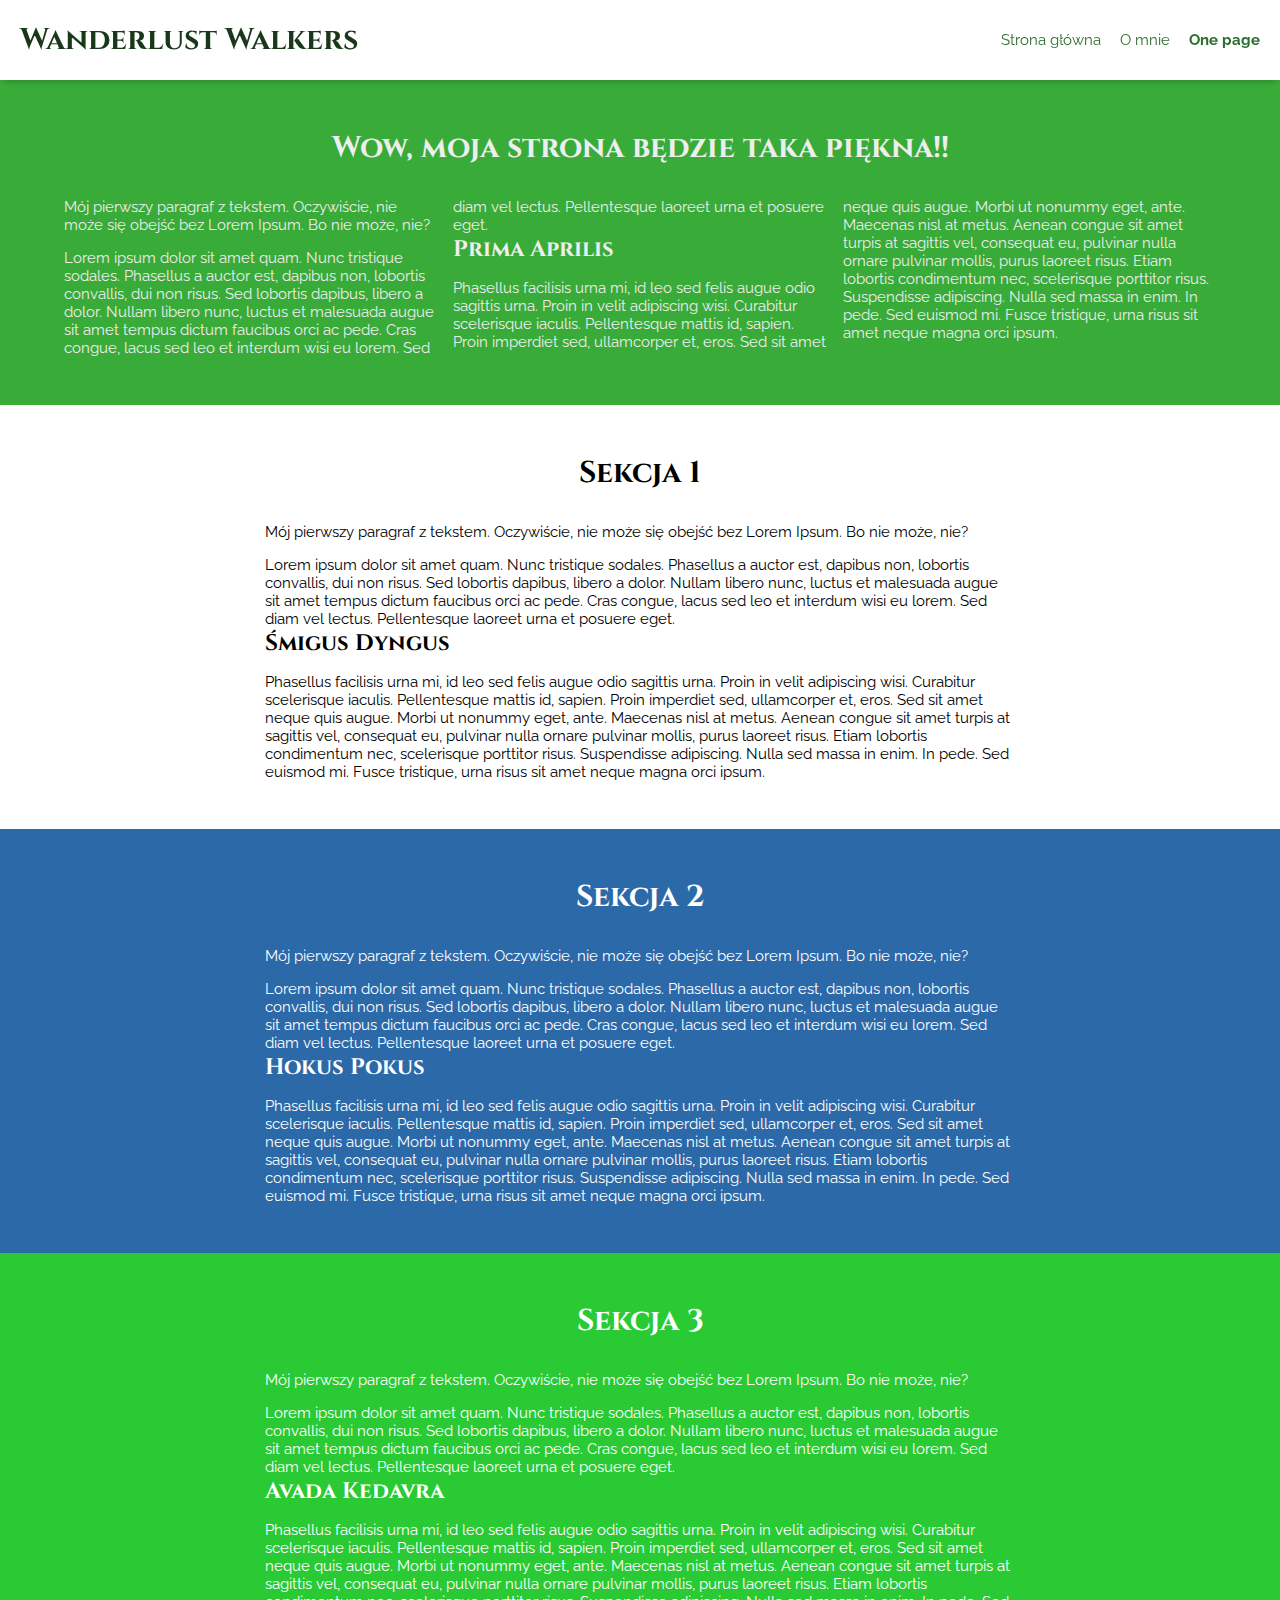
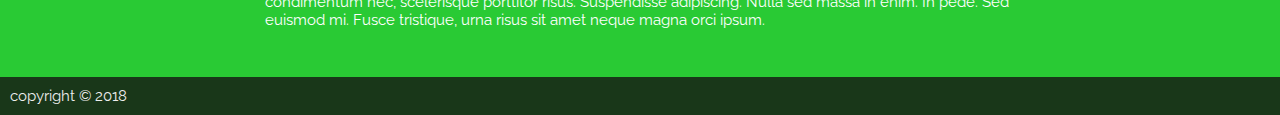
<file: one-page.html>
<!DOCTYPE html>
<html lang="pl-PL">
<head>
<meta charset="utf-8">
<title>Strona główna</title>
<meta name="description" content="Opis strony, wyświetlany np. w wyszukiwarkach">
<meta name="viewport" content="width=device-width, initial-scale=1.0, maximum-scale=1.0, user-scalable=no">
<meta property="og:type" content="website"/>
<meta property="og:title" content="{tytuł aktualnie wyświetlanej strony przy udostępnianiu}"/>
<meta property="og:description" content="{opis strony przy udostępnianiu}"/>
<meta property="og:image" content="{obrazek udostępniania}"/>
<link rel="shortcut icon" href="favicon.png">
<link rel="stylesheet" href="style.css">
</head>
<body id="one-page">
	<header>
		<h1>Wanderlust Walkers</h1>
		<nav>
			<ul>
				<li><a href="index.html">Strona główna</a></li>
				<li><a href="about.html">O mnie</a></li>
				<li class="current"><a href="one-page.html">One page</a></li>
			</ul>
		</nav>
	</header>
	<main>
		<section id="hello">
			<h1>Wow, moja strona będzie taka piękna!!</h1>
			<div class="content">
				<p>Mój pierwszy paragraf z tekstem. Oczywiście, nie może się obejść bez Lorem Ipsum. Bo nie może, nie?</p>
				<p>Lorem ipsum dolor sit amet quam. Nunc tristique sodales. Phasellus a auctor est, dapibus non, lobortis convallis, dui non risus. Sed lobortis dapibus, libero a dolor. Nullam libero nunc, luctus et malesuada augue sit amet tempus dictum faucibus orci ac pede. Cras congue, lacus sed leo et interdum wisi eu lorem. Sed diam vel lectus. Pellentesque laoreet urna et posuere eget.</p>
				<h2>Prima Aprilis</h2>
				<p>Phasellus facilisis urna mi, id leo sed felis augue odio sagittis urna. Proin in velit adipiscing wisi. Curabitur scelerisque iaculis. Pellentesque mattis id, sapien. Proin imperdiet sed, ullamcorper et, eros. Sed sit amet neque quis augue. Morbi ut nonummy eget, ante. Maecenas nisl at metus. Aenean congue sit amet turpis at sagittis vel, consequat eu, pulvinar nulla ornare pulvinar mollis, purus laoreet risus. Etiam lobortis condimentum nec, scelerisque porttitor risus. Suspendisse adipiscing. Nulla sed massa in enim. In pede. Sed euismod mi. Fusce tristique, urna risus sit amet neque magna orci ipsum.</p>
			</div>
		</section>
		<section class="white">
			<h1>Sekcja 1</h1>
			<div class="content">
				<p>Mój pierwszy paragraf z tekstem. Oczywiście, nie może się obejść bez Lorem Ipsum. Bo nie może, nie?</p>
				<p>Lorem ipsum dolor sit amet quam. Nunc tristique sodales. Phasellus a auctor est, dapibus non, lobortis convallis, dui non risus. Sed lobortis dapibus, libero a dolor. Nullam libero nunc, luctus et malesuada augue sit amet tempus dictum faucibus orci ac pede. Cras congue, lacus sed leo et interdum wisi eu lorem. Sed diam vel lectus. Pellentesque laoreet urna et posuere eget.</p>
				<h2>Śmigus Dyngus</h2>
				<p>Phasellus facilisis urna mi, id leo sed felis augue odio sagittis urna. Proin in velit adipiscing wisi. Curabitur scelerisque iaculis. Pellentesque mattis id, sapien. Proin imperdiet sed, ullamcorper et, eros. Sed sit amet neque quis augue. Morbi ut nonummy eget, ante. Maecenas nisl at metus. Aenean congue sit amet turpis at sagittis vel, consequat eu, pulvinar nulla ornare pulvinar mollis, purus laoreet risus. Etiam lobortis condimentum nec, scelerisque porttitor risus. Suspendisse adipiscing. Nulla sed massa in enim. In pede. Sed euismod mi. Fusce tristique, urna risus sit amet neque magna orci ipsum.</p>
			</div>
		</section>
		<section class="blue">
			<h1>Sekcja 2</h1>
			<div class="content">
				<p>Mój pierwszy paragraf z tekstem. Oczywiście, nie może się obejść bez Lorem Ipsum. Bo nie może, nie?</p>
				<p>Lorem ipsum dolor sit amet quam. Nunc tristique sodales. Phasellus a auctor est, dapibus non, lobortis convallis, dui non risus. Sed lobortis dapibus, libero a dolor. Nullam libero nunc, luctus et malesuada augue sit amet tempus dictum faucibus orci ac pede. Cras congue, lacus sed leo et interdum wisi eu lorem. Sed diam vel lectus. Pellentesque laoreet urna et posuere eget.</p>
				<h2>Hokus Pokus</h2>
				<p>Phasellus facilisis urna mi, id leo sed felis augue odio sagittis urna. Proin in velit adipiscing wisi. Curabitur scelerisque iaculis. Pellentesque mattis id, sapien. Proin imperdiet sed, ullamcorper et, eros. Sed sit amet neque quis augue. Morbi ut nonummy eget, ante. Maecenas nisl at metus. Aenean congue sit amet turpis at sagittis vel, consequat eu, pulvinar nulla ornare pulvinar mollis, purus laoreet risus. Etiam lobortis condimentum nec, scelerisque porttitor risus. Suspendisse adipiscing. Nulla sed massa in enim. In pede. Sed euismod mi. Fusce tristique, urna risus sit amet neque magna orci ipsum.</p>
			</div>
		</section>
		<section class="green">
			<h1>Sekcja 3</h1>
			<div class="content">
				<p>Mój pierwszy paragraf z tekstem. Oczywiście, nie może się obejść bez Lorem Ipsum. Bo nie może, nie?</p>
				<p>Lorem ipsum dolor sit amet quam. Nunc tristique sodales. Phasellus a auctor est, dapibus non, lobortis convallis, dui non risus. Sed lobortis dapibus, libero a dolor. Nullam libero nunc, luctus et malesuada augue sit amet tempus dictum faucibus orci ac pede. Cras congue, lacus sed leo et interdum wisi eu lorem. Sed diam vel lectus. Pellentesque laoreet urna et posuere eget.</p>
				<h2>Avada Kedavra</h2>
				<p>Phasellus facilisis urna mi, id leo sed felis augue odio sagittis urna. Proin in velit adipiscing wisi. Curabitur scelerisque iaculis. Pellentesque mattis id, sapien. Proin imperdiet sed, ullamcorper et, eros. Sed sit amet neque quis augue. Morbi ut nonummy eget, ante. Maecenas nisl at metus. Aenean congue sit amet turpis at sagittis vel, consequat eu, pulvinar nulla ornare pulvinar mollis, purus laoreet risus. Etiam lobortis condimentum nec, scelerisque porttitor risus. Suspendisse adipiscing. Nulla sed massa in enim. In pede. Sed euismod mi. Fusce tristique, urna risus sit amet neque magna orci ipsum.</p>
			</div>
		</section>	
	</main>
	<footer>
		copyright &copy; 2018
	</footer>
</body>
</html>
</file>
<file: style.css>
@import url('https://fonts.googleapis.com/css?family=Cinzel:700|Raleway:400,400i,700&subset=latin-ext');
@import url('https://maxcdn.bootstrapcdn.com/font-awesome/4.6.3/css/font-awesome.min.css');
body {
	background: #39AB39;
	color: #eee;
	font-family: 'Raleway', sans-serif;
	font-size: 15px;
}

#menu-button {
	display: none;
}

a {
	text-decoration: none;
	color: #2B6E2B;
}

li.current {
	font-weight: bold;
}

* {
	padding: 0;
	margin: 0;
	box-sizing: border-box;
}

main.row {
	max-width: 1200px;
	width: 90%;
	margin: 0 auto;
}

header {
	background: #fff;
	color: #193719;
	padding: 20px;
	display: flex;
	align-items: center;
	justify-content: space-between;
}

header ul li {
	list-style-type: none;
	display: inline-block;
	margin-left: 1em;
}

main {
	padding: 2em 5%;
	display: flex;
	flex-wrap: wrap;
}

#content {
	background: #fff;
	color: #222;
	flex-grow: 1;
	flex-shrink: 0;
	flex-basis: 70%;
}

aside {
	flex-grow: 1;
	flex-shrink: 1;
	flex-basis: 30%;
	min-width: calc(250px - 4rem);
}

#content, aside {
	padding: 2rem;
}

p {
	margin-top: 1em;
}

p:first-child {
	margin-top: 0;
}

aside {
	background: #f2f2f2;
	color: #193719;
}

footer {
	padding: 10px;
	background: #193719;
}

h1, h2, h3, h4, h5, h6 {
	font-family: 'Cinzel', serif;
}

aside h3 {
	margin-top: 1em;
}

#content h2 {
	margin-top: 1em;	
}
ol {
	padding: 20px;
}

li#best {
	margin-bottom: 15px;
	font-size: 20px;
	font-weight: bold;
}

li.easy {
	color: #ADD603;
}

li.medium {
	color: #6F66C7;
}

li.advanced {
	color: #DF4A03;
}

.aligncenter {
	float: center;
	margin-top: 1em;
	margin-bottom: 1em;
}

.alignright {
	float: right;
	margin-left: 1em;
	margin-bottom: 1em;
}

.aligncenter {
	display: block;
	margin: 1em auto;
}

img {
	max-width: 100%;
	height: auto;
}

.clearright {
	clear: right;
}

.clearboth {
	clear: both;
}


/*
FAQ Layout // formerly known as one-page
*/

#one-page main {
	display: block;
	padding: 0;
}

.white {
	background: white;
	color: black;
}

.blue {
	background: #2C69A8;
	color: white;
}

.green {
	background: #29CA34;
	color: white;
}

#one-page main section {
	padding: 3rem 5%;
}

#one-page section h1 {
	text-align: center;
	margin-bottom: 1em;
}

#hello .content {
	column-count: 3;
	column-gap: 1rem;
	max-width: unset;
}

section .content {
	max-width: 750px;
	margin: 0 auto;
}

.content:after {
    content: "";
    display: block;
    clear: both;
}

#one-page {
	padding-top: 80px;
}

#one-page header {
	width: 100%;
	position: fixed;
	top: 0;
	z-index: 10;
	box-shadow: 0 6px 6px -4px rgba(0,0,0,0.2);
}
/*
obrazek w tle
*/
.background {
	position: relative;
	background-size: cover;
	background-position: center center;
	background-attachment: fixed;
}
.background h3 {
	padding-top: 10px;
}
.background p {
	padding-bottom: 20px;
}
/*
Warstwa przyciemniająca obrazek w tle
*/
.background:before {
	position: absolute;
	width: 100%;
	height: 100%;
	top: 0;
	left: 0;
	background: #193719;
	opacity: 0.5;
	content: "";
	transition: all 1s;
}
.background-content {
	position: relative;
	max-width: 800px;
	margin: 0 auto;
	text-align: center;
}
#one-page .background-content {
	padding: 5rem 0;
}
/*
koniec warstwy przyciemniającej
*/


/*
Responsywna wersja strony
*/

@media screen and (max-width: 800px) {
	
	#menu-button {
		display: block;
		background: #38D638;
		color: #2B6E2B;
		width: 40px;
		height: 40px;
		line-height: 40px;
		text-align: center;
		position: relative;
	}

	#menu-button i {
		transition: all 0.3s;
	}

	#menu-button i ~ i {
		position: absolute;
		height: 40px;
		width: 40px;
		line-height: 40px;
		text-align: center;
		top: 0;
		right: 0;
		transform: scale(0,0);
	}

	#menu-button:focus {
		background: #2B6E2B;
		color: #fff;
		outline: none;
		pointer-events: none;
	}

	#menu-button:focus i {
		transform: scale(0,0);
	}

	#menu-button:focus i ~ i {
		transform: scale(1,1);
	}

	#menu-button:focus + nav {
		left: 0;
	}

	nav {
		position: absolute;
		top: 80px;
		background: #39AB39;
		width: 100%;
		left: -100%;
		transition: all 0.3s;
		z-index: 1;
	}
	header ul li {
		display: block;
		padding: 20px 0;
		z-index: 1;
	}
	header ul li a {
		display: block;
	}
	.background {
		background-attachment: scroll;
		color: #000;
	}
	.background:before {
		background: #38D638;
	}
	/*
	coby liczba kolumn w mobilnej była inna
	*/
	#hello .content {
		column-count: 1;
	}
}
/*
koniec responsywnej wersji strony
</file>
